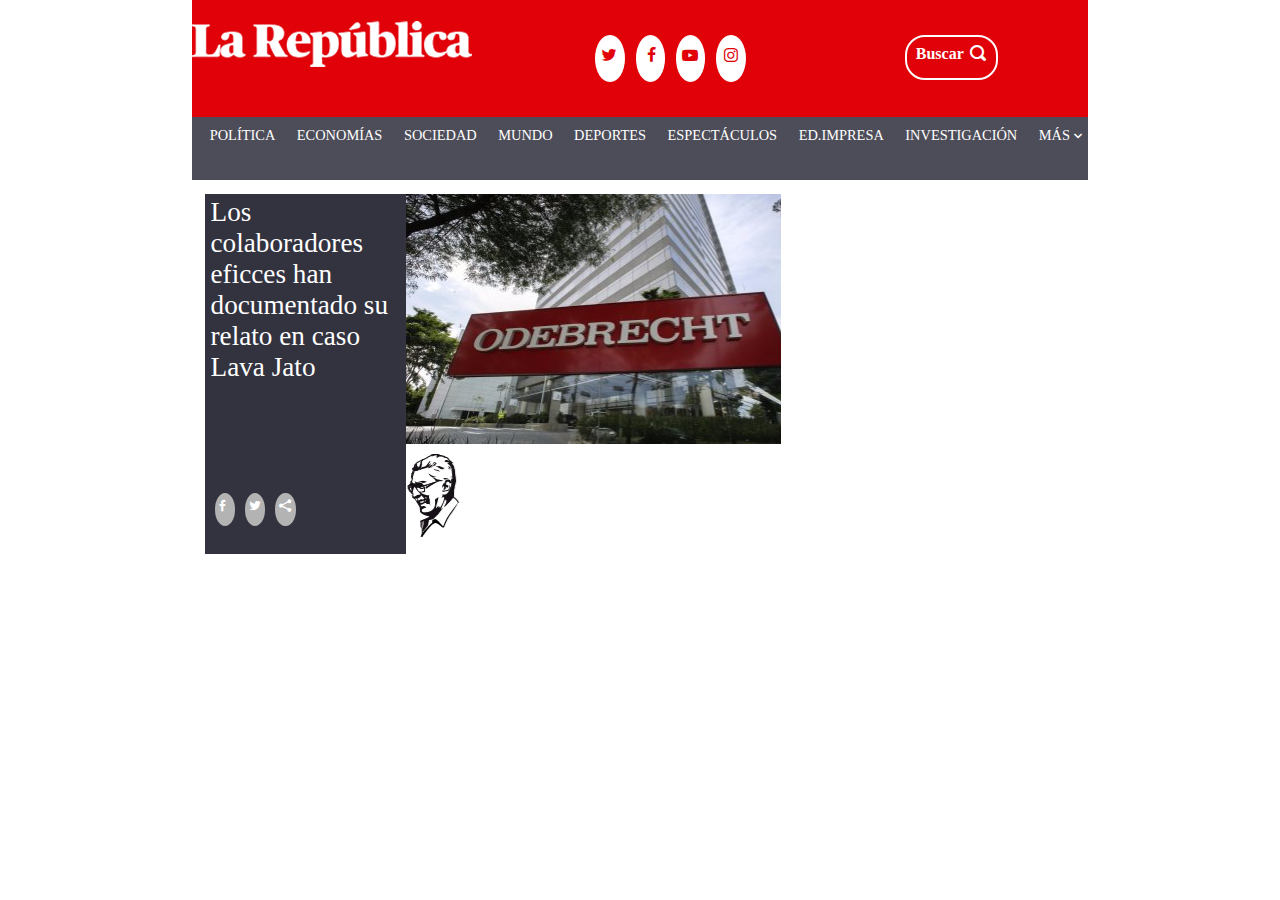
<file: index.html>
<!DOCTYPE html>
<html lang="en">
<head>
  <meta charset="UTF-8">
  <meta name="viewport" content="width=device-width, initial-scale=1.0">
  <meta http-equiv="X-UA-Compatible" content="ie=edge">
  <title>La República Lección 24</title>
  <link rel="stylesheet" href="assets/css/main.css">
  <link rel="stylesheet" href="assets\fonts\icon-fonts\style.css">
</head>
<body>
    <div class="mayor-container">
      <div class="head-red">
        <div class="sprite sprite-logo ">
        </div>
        <div class="head-icons">
          <div class="icon-cont cont-twiter"><span class="icon-twitter icons-h"></span></div>
          <div class="icon-cont cont-facebook"><span class="icon-facebook-f icons-h" ></span></div>
          <div class="icon-cont cont-youtube"><span class="icon-youtube-play icons-h"></span></div>
          <div class="icon-cont cont-intagram"><span class="icon-instagram icons-h"></span></div>
        </div>
        <div class="search">
          <h4>Buscar</h4>
          <span class="icon-search"></span>
        </div>
      </div>
      <div class="menu">
        <ul>
          <li><a href="#">POLÍTICA</a></li>
          <li><a href="#">ECONOMÍAS</a></li>
          <li><a href="#">SOCIEDAD</a></li>
          <li><a href="#">MUNDO</a></li>
          <li><a href="#">DEPORTES</a></li>
          <li><a href="#">ESPECTÁCULOS</a></li>
          <li><a href="#">ED.IMPRESA</a></li>
          <li><a href="#">INVESTIGACIÓN</a></li>
          <li><a href="#">MÁS</a><span class="icon-keyboard_arrow_down"></span></li>
       </ul>
      </div>
    </div>
  <div class="mayor-container2">
    <section class="headline">
      <div class="headline-title titles">
        <span>Los colaboradores eficces han documentado su relato en caso Lava Jato</span>
        <div class="section-icons">
          <div class="icon-sect sect-facebook sect-face"><span class="icon-facebook-f icons-s span-face" ></span></div>
          <div class="icon-sect sect-twiter sect-twitter"><span class="icon-twitter icons-s span-twitter "></span></div>
          <div class="icon-sect sect-youtube sect-share"><span class="icon-share2 icons-s  span-share"></span></div>
        </div>

      </div>
      <div class=" sprite sprite-odebrecht"></div>
    </section>
    <section class="news">
    </section>
    <section class="aside">

    </section>
  </div>
</body>
</html>
</file>
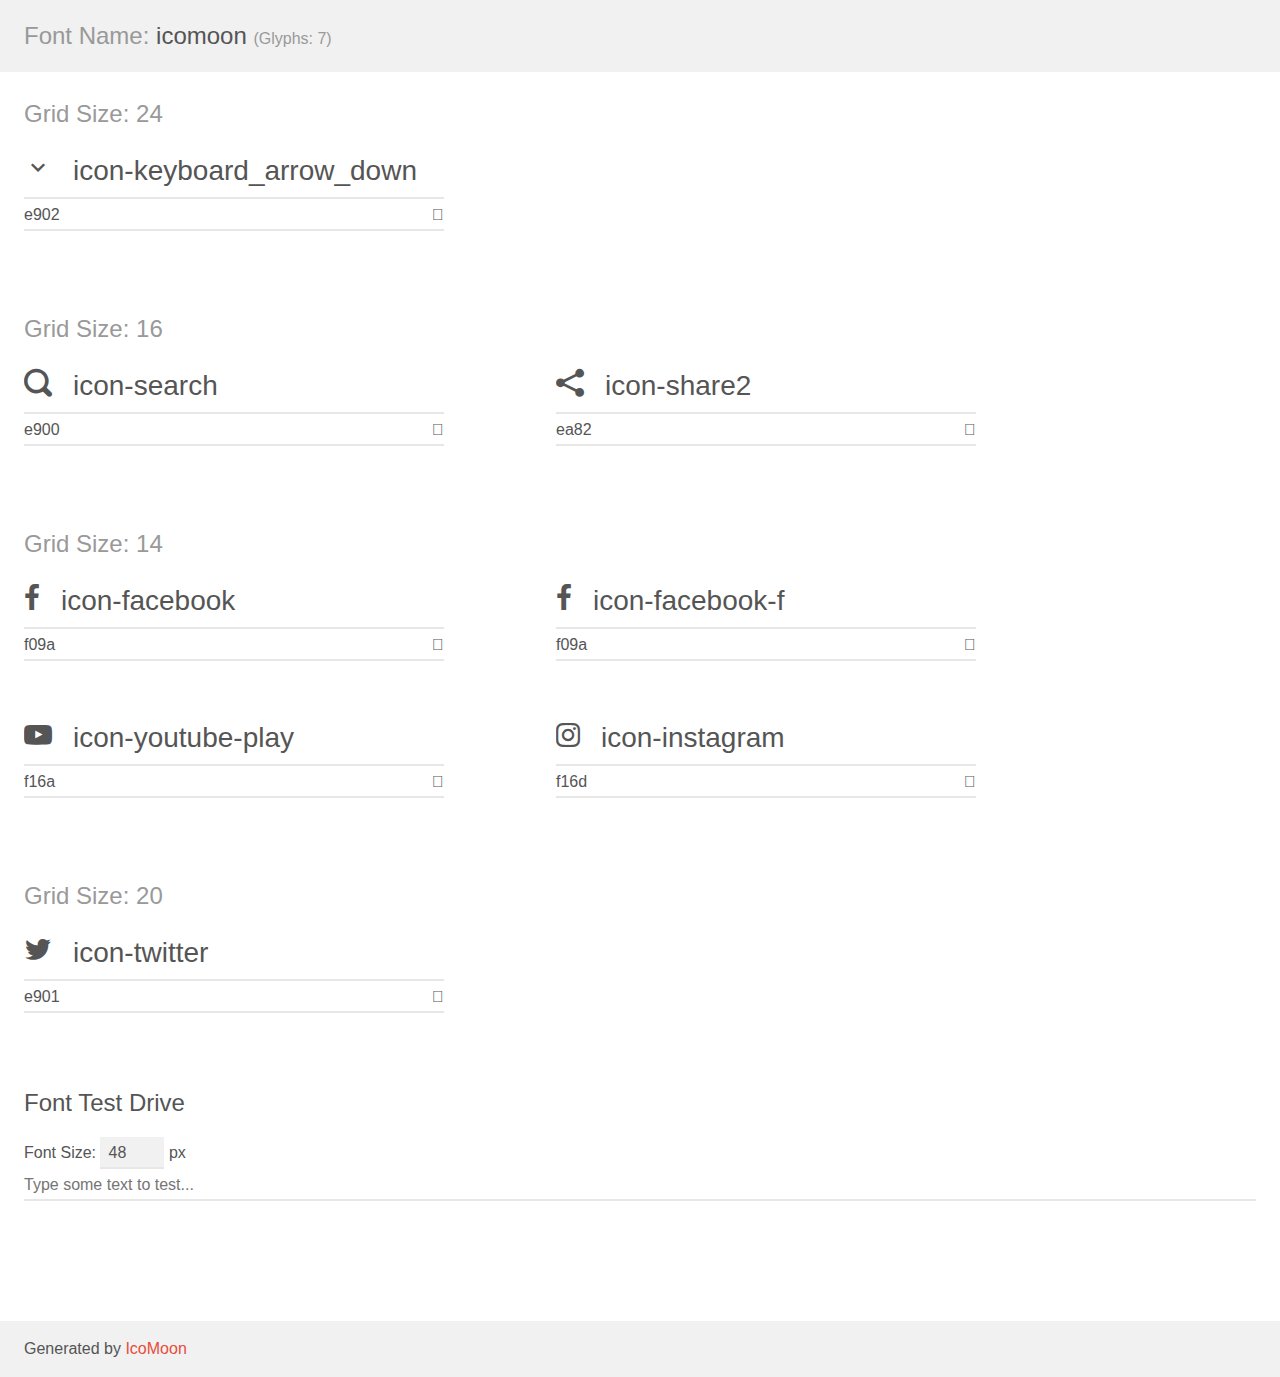
<file: assets/fonts/icon-fonts/demo.html>
<!doctype html>
<html>
<head>
    <meta charset="utf-8">
    <title>IcoMoon Demo</title>
    <meta name="description" content="An Icon Font Generated By IcoMoon.io">
    <meta name="viewport" content="width=device-width, initial-scale=1">
    <link rel="stylesheet" href="demo-files/demo.css">
    <link rel="stylesheet" href="style.css"></head>
<body>
    <div class="bgc1 clearfix">
        <h1 class="mhmm mvm"><span class="fgc1">Font Name:</span> icomoon <small class="fgc1">(Glyphs:&nbsp;7)</small></h1>
    </div>
    <div class="clearfix mhl ptl">
        <h1 class="mvm mtn fgc1">Grid Size: 24</h1>
        <div class="glyph fs1">
            <div class="clearfix bshadow0 pbs">
                <span class="icon-keyboard_arrow_down">
                
                </span>
                <span class="mls"> icon-keyboard_arrow_down</span>
            </div>
            <fieldset class="fs0 size1of1 clearfix hidden-false">
                <input type="text" readonly value="e902" class="unit size1of2" />
                <input type="text" maxlength="1" readonly value="&#xe902;" class="unitRight size1of2 talign-right" />
            </fieldset>
            <div class="fs0 bshadow0 clearfix hidden-true">
                <span class="unit pvs fgc1">liga: </span>
                <input type="text" readonly value="" class="liga unitRight" />
            </div>
        </div>
    </div>
    <div class="clearfix mhl ptl">
        <h1 class="mvm mtn fgc1">Grid Size: 16</h1>
        <div class="glyph fs2">
            <div class="clearfix bshadow0 pbs">
                <span class="icon-search">
                
                </span>
                <span class="mls"> icon-search</span>
            </div>
            <fieldset class="fs0 size1of1 clearfix hidden-false">
                <input type="text" readonly value="e900" class="unit size1of2" />
                <input type="text" maxlength="1" readonly value="&#xe900;" class="unitRight size1of2 talign-right" />
            </fieldset>
            <div class="fs0 bshadow0 clearfix hidden-true">
                <span class="unit pvs fgc1">liga: </span>
                <input type="text" readonly value="" class="liga unitRight" />
            </div>
        </div>
        <div class="glyph fs2">
            <div class="clearfix bshadow0 pbs">
                <span class="icon-share2">
                
                </span>
                <span class="mls"> icon-share2</span>
            </div>
            <fieldset class="fs0 size1of1 clearfix hidden-false">
                <input type="text" readonly value="ea82" class="unit size1of2" />
                <input type="text" maxlength="1" readonly value="&#xea82;" class="unitRight size1of2 talign-right" />
            </fieldset>
            <div class="fs0 bshadow0 clearfix hidden-true">
                <span class="unit pvs fgc1">liga: </span>
                <input type="text" readonly value="share2, social" class="liga unitRight" />
            </div>
        </div>
    </div>
    <div class="clearfix mhl ptl">
        <h1 class="mvm mtn fgc1">Grid Size: 14</h1>
        <div class="glyph fs3">
            <div class="clearfix bshadow0 pbs">
                <span class="icon-facebook">
                
                </span>
                <span class="mls"> icon-facebook</span>
            </div>
            <fieldset class="fs0 size1of1 clearfix hidden-false">
                <input type="text" readonly value="f09a" class="unit size1of2" />
                <input type="text" maxlength="1" readonly value="&#xf09a;" class="unitRight size1of2 talign-right" />
            </fieldset>
            <div class="fs0 bshadow0 clearfix hidden-true">
                <span class="unit pvs fgc1">liga: </span>
                <input type="text" readonly value="" class="liga unitRight" />
            </div>
        </div>
        <div class="glyph fs3">
            <div class="clearfix bshadow0 pbs">
                <span class="icon-facebook-f">
                
                </span>
                <span class="mls"> icon-facebook-f</span>
            </div>
            <fieldset class="fs0 size1of1 clearfix hidden-false">
                <input type="text" readonly value="f09a" class="unit size1of2" />
                <input type="text" maxlength="1" readonly value="&#xf09a;" class="unitRight size1of2 talign-right" />
            </fieldset>
            <div class="fs0 bshadow0 clearfix hidden-true">
                <span class="unit pvs fgc1">liga: </span>
                <input type="text" readonly value="" class="liga unitRight" />
            </div>
        </div>
        <div class="glyph fs3">
            <div class="clearfix bshadow0 pbs">
                <span class="icon-youtube-play">
                
                </span>
                <span class="mls"> icon-youtube-play</span>
            </div>
            <fieldset class="fs0 size1of1 clearfix hidden-false">
                <input type="text" readonly value="f16a" class="unit size1of2" />
                <input type="text" maxlength="1" readonly value="&#xf16a;" class="unitRight size1of2 talign-right" />
            </fieldset>
            <div class="fs0 bshadow0 clearfix hidden-true">
                <span class="unit pvs fgc1">liga: </span>
                <input type="text" readonly value="" class="liga unitRight" />
            </div>
        </div>
        <div class="glyph fs3">
            <div class="clearfix bshadow0 pbs">
                <span class="icon-instagram">
                
                </span>
                <span class="mls"> icon-instagram</span>
            </div>
            <fieldset class="fs0 size1of1 clearfix hidden-false">
                <input type="text" readonly value="f16d" class="unit size1of2" />
                <input type="text" maxlength="1" readonly value="&#xf16d;" class="unitRight size1of2 talign-right" />
            </fieldset>
            <div class="fs0 bshadow0 clearfix hidden-true">
                <span class="unit pvs fgc1">liga: </span>
                <input type="text" readonly value="" class="liga unitRight" />
            </div>
        </div>
    </div>
    <div class="clearfix mhl ptl">
        <h1 class="mvm mtn fgc1">Grid Size: 20</h1>
        <div class="glyph fs4">
            <div class="clearfix bshadow0 pbs">
                <span class="icon-twitter">
                
                </span>
                <span class="mls"> icon-twitter</span>
            </div>
            <fieldset class="fs0 size1of1 clearfix hidden-false">
                <input type="text" readonly value="e901" class="unit size1of2" />
                <input type="text" maxlength="1" readonly value="&#xe901;" class="unitRight size1of2 talign-right" />
            </fieldset>
            <div class="fs0 bshadow0 clearfix hidden-true">
                <span class="unit pvs fgc1">liga: </span>
                <input type="text" readonly value="" class="liga unitRight" />
            </div>
        </div>
    </div>

    <!--[if gt IE 8]><!-->
    <div class="mhl clearfix mbl">
        <h1>Font Test Drive</h1>
        <label>
            Font Size: <input id="fontSize" type="number" class="textbox0 mbm"
            min="8" value="48" />
            px
        </label>
        <input id="testText" type="text" class="phl size1of1 mvl"
        placeholder="Type some text to test..." value=""/>
        <div id="testDrive" class="icon-">&nbsp;
        </div>
    </div>
    <!--<![endif]-->
    <div class="bgc1 clearfix">
        <p class="mhl">Generated by <a href="https://icomoon.io/app">IcoMoon</a></p>
    </div>

    <script src="demo-files/demo.js"></script>
</body>
</html>
</file>
<file: assets/css/main.css>
*{
  margin: 0;
  padding: 0;

}

body{
margin: 0 a;
}

.mayor-container{
  position: absolute;
  display: inline-block;
  padding: 0;
  margin: 0;
  width: 100%;
  height: 20%;
}

.head-red{
  display: inline-block;
  position: absolute;
  left: 15%;
  width: 70%;
  height: 65%;
  background-color:#E00109;
  overflow: auto;

}

.sprite {
    background-image: url("../img/spritesheet.png");
    background-repeat: no-repeat;
    display: block;
}
.sprite-logo{
  position: absolute;
  top: 17%;
  left: 0;
  width: 281px;
  height: 49px;
  background-position: -5px -451px;
}

.sprite-alcalde-de-chilca {
    width: 243px;
    height: 270px;
    background-position: -5px -5px;
}

.sprite-alejandra-aramayo {
    width: 312px;
    height: 165px;
    background-position: -258px -5px;
}

.sprite-anuncio {
    width: 310px;
    height: 86px;
    background-position: -258px -180px;
}

.sprite-corea-del-norte- {
    width: 312px;
    height: 165px;
    background-position: -258px -276px;
}

.sprite-senora {
    width: 53px;
    height: 84px;
    background-position: -580px -265px;
}


.head-icons{
  display: inline-block;
  position: absolute;
  top: 30%;
  left: 45%;
  width: 15%;
  height: 50%
}

.icon-cont{
  position: absolute;
  display: inline-block;
  width: 22%;
  height: 80%;
  background-color: white;
  text-align: center;
  border-radius: 50%;
}

.icons-h{
  display: inline-block;
  position: absolute;
  top: 26%;
  left:20%;
  background-color: white;
  color: #E00109;
  font-size: 1em;
}

.icon-facebook-f{
  left:40%;
}

.icon-youtube-play{
  left: 22%;
}

.icon-instagram{
  left: 25%
}

.con-twitter{
  position: absolute;
}

.cont-facebook{
  position: absolute;
  left:30%;
}
.cont-youtube{
  position: absolute;
  left:60%;
}
.cont-intagram{
  left: 90%;
}

.search{
  display: inline-block;
  position: absolute;
  top:30%;
  right: 10%;
  width: 10%;
  height: 35%;
  color: white;
  border: 2px solid white;
  border-radius: 20px ;
}

.icon-search, h4{
  display: inline-block;
  padding: 0;
  margin: 0;
  position: absolute;
  top: 20%;
}

h4{
  left: 10%;
}
.icon-search{
  left: 70%
}

.menu{
  position: absolute;
  top: 65%;
  left: 15%;
  width: 70%;
  height: 35%;
  background-color: #4D4D59;
  color: white;
}

ul{
  list-style: none;
  padding: 1%;
  box-sizing: border-box;
}

li{
  top:10%;
  display: inline-block;
  padding: 0 1%;

}

a{
  text-decoration: none;
  color: white;
  font-size: 0.9em;
}

.icon-keyboard_arrow_down{
  position: absolute;
  top: 11px;
}

.mayor-container2{
  position: absolute;
  top: 20%;
  display: inline-block;
  width: 100%;
  height: 80%;
}

.headline{
  box-sizing: border-box;
  position: absolute;
  top: 2%;
  left: 15%;
  width: 45%;
  height: 50%;
  margin-left: 1%;
}

.titles{
  background-color: #333340;
  color: white;
}

.headline-title{
  position: absolute;
  box-sizing: border-box;
  width: 35%;
  height: 100%;
  font-size: 1.7em;
  padding: 0.5% 1%;
}

.sprite-odebrecht {
    position: absolute;
    top: 0;
    right:0;
    width: 65%;
    height: 100%;
    background-position: -580px -5px;
}

.section-iconos{
  display: inline-block;
  position: absolute;
  bottom: 2%;
  left: 5%;:
}

.icon-sect{
  position: absolute;
  bottom: 8%;
  display: inline-block;
  width: 10%;
  height: 9%;
  background-color: #B3B3B3;
  text-align: center;
  border-radius: 50%;
}

.icons-s{
  display: inline-block;
  position: absolute;
  top: 20%;
  left: 20%;
  background-color: #B3B3B3;
  color: white;
  font-size: .45em;
}

.sect-face{
  left: 5%;
}

.sect-twitter{
  left: 20%;
}
.sect-share{
  left: 35%;
}

.span-twitter{
}
</file>
<file: assets/fonts/icon-fonts/demo-files/demo.css>
body {
  padding: 0;
  margin: 0;
  font-family: sans-serif;
  font-size: 1em;
  line-height: 1.5;
  color: #555;
  background: #fff;
}
h1 {
  font-size: 1.5em;
  font-weight: normal;
}
small {
  font-size: .66666667em;
}
a {
  color: #e74c3c;
  text-decoration: none;
}
a:hover, a:focus {
  box-shadow: 0 1px #e74c3c;
}
.bshadow0, input {
  box-shadow: inset 0 -2px #e7e7e7;
}
input:hover {
  box-shadow: inset 0 -2px #ccc;
}
input, fieldset {
  font-family: sans-serif;
  font-size: 1em;
  margin: 0;
  padding: 0;
  border: 0;
}
input {
  color: inherit;
  line-height: 1.5;
  height: 1.5em;
  padding: .25em 0;
}
input:focus {
  outline: none;
  box-shadow: inset 0 -2px #449fdb;
}
.glyph {
  font-size: 16px;
  width: 15em;
  padding-bottom: 1em;
  margin-right: 4em;
  margin-bottom: 1em;
  float: left;
  overflow: hidden;
}
.liga {
  width: 80%;
  width: calc(100% - 2.5em);
}
.talign-right {
  text-align: right;
}
.talign-center {
  text-align: center;
}
.bgc1 {
  background: #f1f1f1;
}
.fgc1 {
  color: #999;
}
.fgc0 {
  color: #000;
}
p {
  margin-top: 1em;
  margin-bottom: 1em;
}
.mvm {
  margin-top: .75em;
  margin-bottom: .75em;
}
.mtn {
  margin-top: 0;
}
.mtl, .mal {
  margin-top: 1.5em;
}
.mbl, .mal {
  margin-bottom: 1.5em;
}
.mal, .mhl {
  margin-left: 1.5em;
  margin-right: 1.5em;
}
.mhmm {
  margin-left: 1em;
  margin-right: 1em;
}
.mls {
  margin-left: .25em;
}
.ptl {
  padding-top: 1.5em;
}
.pbs, .pvs {
  padding-bottom: .25em;
}
.pvs, .pts {
  padding-top: .25em;
}
.unit {
  float: left;
}
.unitRight {
  float: right;
}
.size1of2 {
  width: 50%;
}
.size1of1 {
  width: 100%;
}
.clearfix:before, .clearfix:after {
  content: " ";
  display: table;
}
.clearfix:after {
  clear: both;
}
.hidden-true {
  display: none;
}
.textbox0 {
  width: 3em;
  background: #f1f1f1;
  padding: .25em .5em;
  line-height: 1.5;
  height: 1.5em;
}
#testDrive {
  display: block;
  padding-top: 24px;
  line-height: 1.5;
}
.fs0 {
  font-size: 16px;
}
.fs1 {
  font-size: 28px;
}
.fs2 {
  font-size: 28px;
}
.fs3 {
  font-size: 28px;
}
.fs4 {
  font-size: 28px;
}
</file>
<file: assets/fonts/icon-fonts/style.css>
@font-face {
  font-family: 'icomoon';
  src:  url('fonts/icomoon.eot?yoo4d6');
  src:  url('fonts/icomoon.eot?yoo4d6#iefix') format('embedded-opentype'),
    url('fonts/icomoon.ttf?yoo4d6') format('truetype'),
    url('fonts/icomoon.woff?yoo4d6') format('woff'),
    url('fonts/icomoon.svg?yoo4d6#icomoon') format('svg');
  font-weight: normal;
  font-style: normal;
}

[class^="icon-"], [class*=" icon-"] {
  /* use !important to prevent issues with browser extensions that change fonts */
  font-family: 'icomoon' !important;
  speak: none;
  font-style: normal;
  font-weight: normal;
  font-variant: normal;
  text-transform: none;
  line-height: 1;

  /* Better Font Rendering =========== */
  -webkit-font-smoothing: antialiased;
  -moz-osx-font-smoothing: grayscale;
}

.icon-keyboard_arrow_down:before {
  content: "\e902";
}
.icon-search:before {
  content: "\e900";
}
.icon-share2:before {
  content: "\ea82";
}
.icon-facebook:before {
  content: "\f09a";
}
.icon-facebook-f:before {
  content: "\f09a";
}
.icon-youtube-play:before {
  content: "\f16a";
}
.icon-instagram:before {
  content: "\f16d";
}
.icon-twitter:before {
  content: "\e901";
}
</file>
